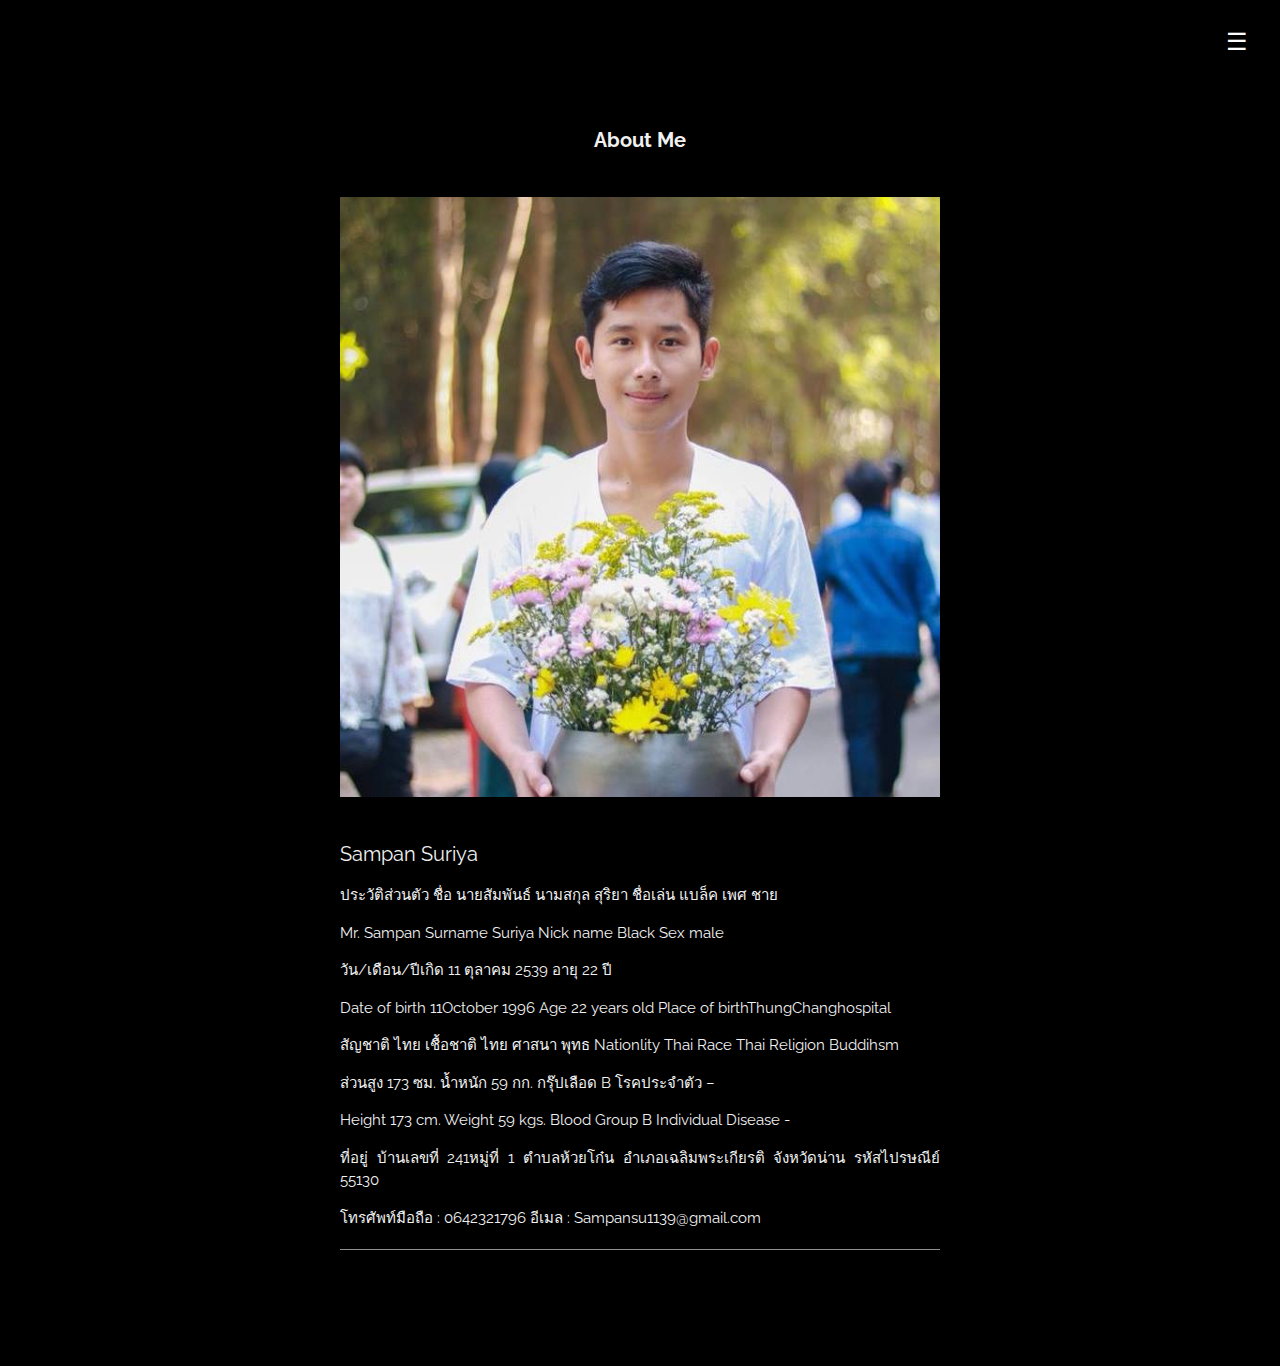
<file: about.html>
<!DOCTYPE html>
<html lang="en">
<title>About Me</title>
<meta charset="UTF-8">
<meta name="viewport" content="width=device-width, initial-scale=1">
<link rel="stylesheet" href="https://www.w3schools.com/w3css/4/w3.css">
<link rel="stylesheet" href="https://fonts.googleapis.com/css?family=Raleway">
<style>
    body,
    h1,
    h2,
    h3,
    h4,
    h5 {
        font-family: "Raleway", sans-serif
    }

    .w3-quarter img {
        margin-bottom: -6px;
        cursor: pointer
    }

    .w3-quarter img:hover {
        opacity: 0.6;
        transition: 0.3s
    }
</style>

<body class="w3-light-grey">

    <!-- Sidebar/menu -->
    <nav class="w3-sidebar w3-bar-block w3-black w3-animate-right w3-top w3-text-light-grey w3-large" style="z-index:3;width:250px;font-weight:bold;display:none;right:0;"
        id="mySidebar">
        <a href="javascript:void()" onclick="w3_close()" class="w3-bar-item w3-button w3-center w3-padding-32">CLOSE</a>
        <a href="index.html#" onclick="w3_close()" class="w3-bar-item w3-button w3-center w3-padding-16">HOME</a>
        <a href="index.html#about" onclick="w3_close()" class="w3-bar-item w3-button w3-center w3-padding-16">ABOUT
            ME</a>
        <a href="index.html#movie" onclick="w3_close()" class="w3-bar-item w3-button w3-center w3-padding-16">MOVIE</a>
        <a href="index.html#MyHome" onclick="w3_close()" class="w3-bar-item w3-button w3-center w3-padding-16">MyHome</a>
        <a href="index.html#contact" onclick="w3_close()" class="w3-bar-item w3-button w3-center w3-padding-16">CONTACT</a>
        <a href="https://github.com/sampan6108111007" onclick="w3_close()" class="w3-bar-item w3-button w3-center w3-padding-16">GITHUB</a>
        <a href="https://thaiall.github.io/tech100/training61.htm" onclick="w3_close()" class="w3-bar-item w3-button w3-center w3-padding-16">Friend</a>
    </nav>

    <!-- Top menu on small screens -->
    <header class="w3-container w3-top w3-black w3-xlarge w3-padding-16">

        <a href="javascript:void(0)" class="w3-right w3-button w3-black" onclick="w3_open()">☰</a>
    </header>

    <!-- Overlay effect when opening sidebar on small screens -->
    <div class="w3-overlay w3-animate-opacity" onclick="w3_close()" style="cursor:pointer" title="close side menu" id="myOverlay"></div>

    <!-- !PAGE CONTENT! -->
    <div class="w3-main w3-content" style="max-width:1600px;margin-top:83px">

        <!-- About section -->
        <div class="w3-container w3-black w3-center w3-text-light-grey w3-padding-32" id="about">
            <h4><b>About Me</b></h4>
            <img src="b.jpeg" alt="Me" class="w3-image w3-padding-32" width="600" height="650">
            <div class="w3-content w3-justify" style="max-width:600px">
                <h4>Sampan Suriya</h4>
                <p>ประวัติส่วนตัว
                    ชื่อ นายสัมพันธ์ นามสกุล สุริยา ชื่อเล่น แบล็ค เพศ ชาย
                    <p>Mr. Sampan Surname Suriya Nick name Black Sex male</p>
                    <p> วัน/เดือน/ปีเกิด 11 ตุลาคม 2539 อายุ 22 ปี</p>
                    <p> Date of birth 11October 1996 Age 22 years old Place of birthThungChanghospital</p>
                    <p> สัญชาติ ไทย เชื้อชาติ ไทย ศาสนา พุทธ Nationlity Thai Race Thai Religion Buddihsm</p>
                    <p> ส่วนสูง 173 ซม. น้ำหนัก 59 กก. กรุ๊ปเลือด B โรคประจำตัว – </p>
                    <p> Height 173 cm. Weight 59 kgs. Blood Group B Individual Disease - </p>
                    <p> ที่อยู่ บ้านเลขที่ 241หมู่ที่ 1 ตำบลห้วยโก๋น อำเภอเฉลิมพระเกียรติ จังหวัดน่าน รหัสไปรษณีย์
                        55130</p>
                    <p> โทรศัพท์มือถือ : 0642321796 อีเมล : Sampansu1139@gmail.com</p>
                </p>
                
                <hr class="w3-opacity">




                <!-- Footer -->
                <footer class="w3-container w3-padding-32 ">

                </footer>



                <!-- End page content -->
            </div>

            <script>
                // Script to open and close sidebar
                function w3_open() {
                    document.getElementById("mySidebar").style.display = "block";
                    document.getElementById("myOverlay").style.display = "block";
                }

                function w3_close() {
                    document.getElementById("mySidebar").style.display = "none";
                    document.getElementById("myOverlay").style.display = "none";
                }

                // Modal Image Gallery
                function onClick(element) {
                    document.getElementById("img01").src = element.src;
                    document.getElementById("modal01").style.display = "block";
                    var captionText = document.getElementById("caption");
                    captionText.innerHTML = element.alt;
                }

            </script>


</body>

</html>
</file>
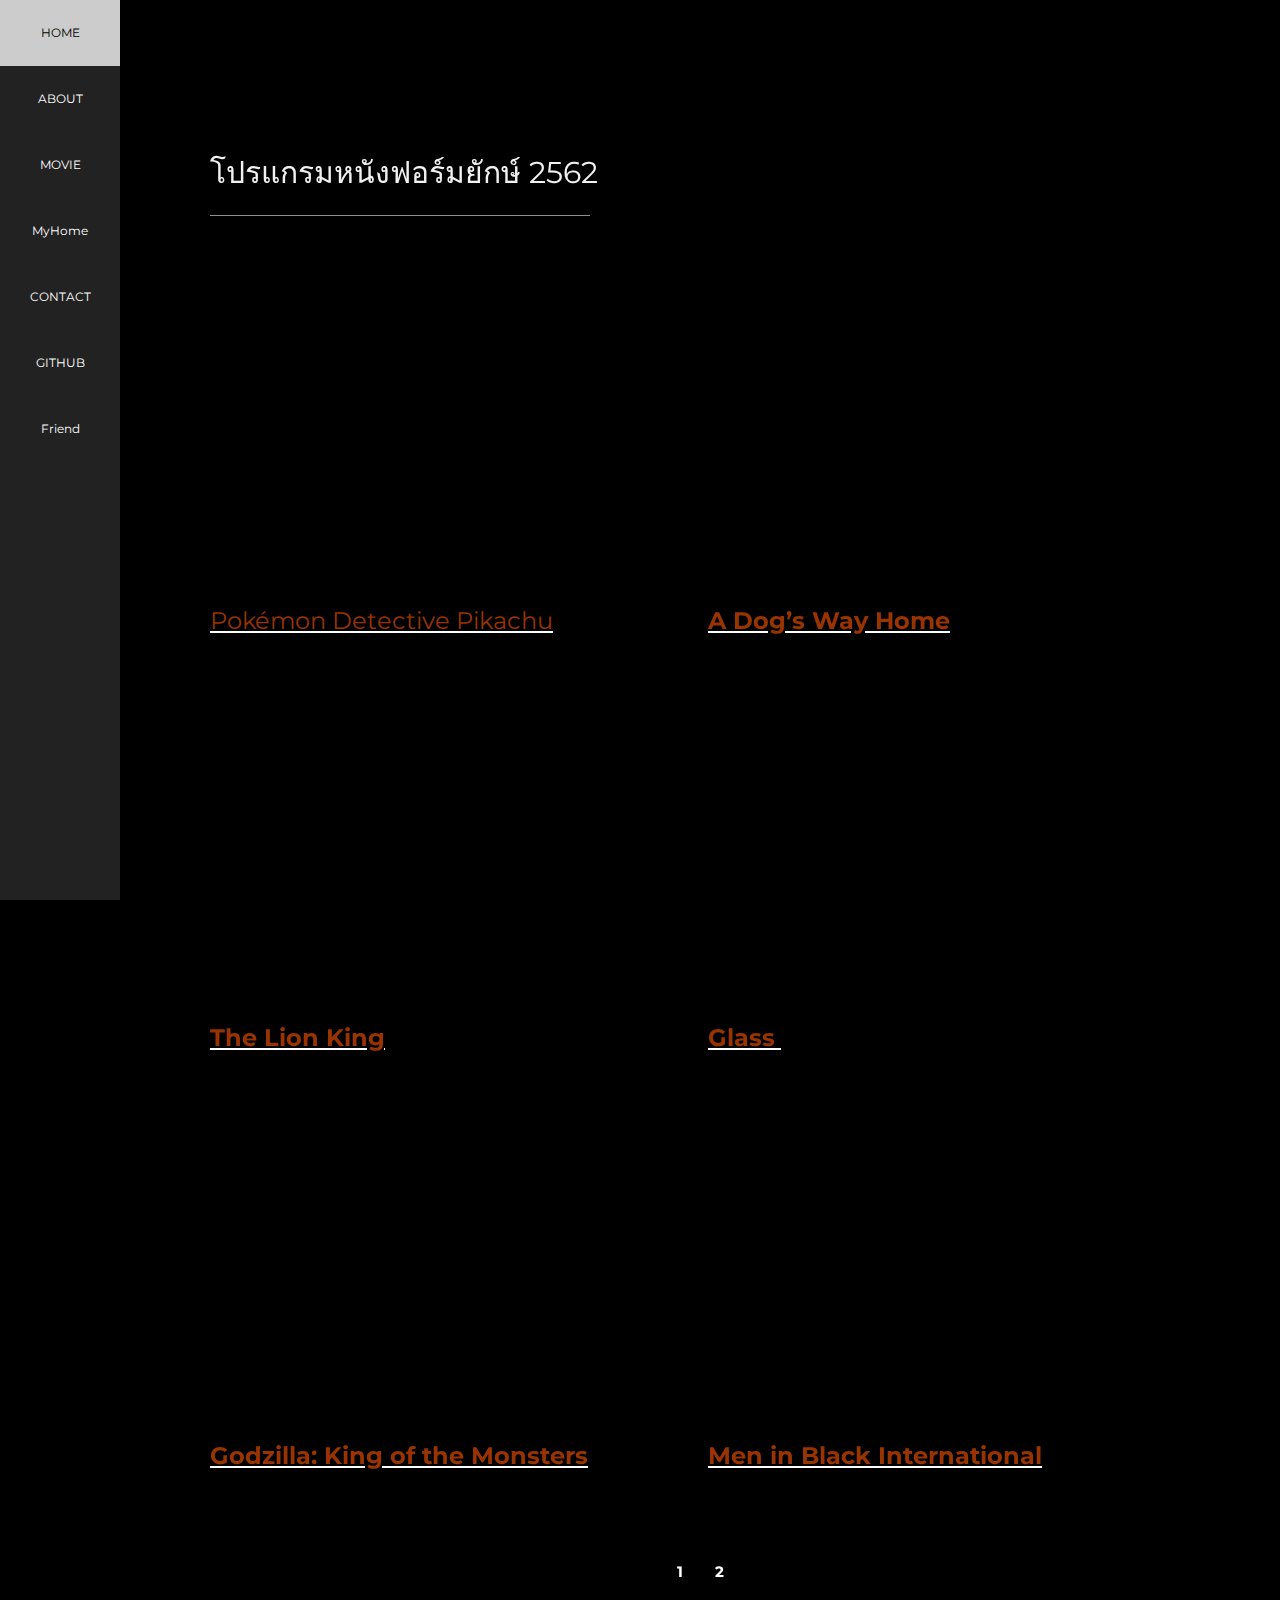
<file: movie.html>
<!DOCTYPE html>
<html>
<title>M O V I E</title>
<meta charset="UTF-8">
<meta name="viewport" content="width=device-width, initial-scale=1">
<link rel="stylesheet" href="https://www.w3schools.com/w3css/4/w3.css">
<link rel="stylesheet" href="https://fonts.googleapis.com/css?family=Montserrat">
<link rel="stylesheet" href="https://cdnjs.cloudflare.com/ajax/libs/font-awesome/4.7.0/css/font-awesome.min.css">
<style>
    body,
    h1,
    h2,
    h3,
    h4,
    h5,
    h6 {
        font-family: "Montserrat", sans-serif
    }

    .w3-row-padding img {
        margin-bottom: 12px
    }

    .w3-sidebar {
        width: 120px;
        background: #222;
    }

    #main {
        margin-left: 120px
    }

    @media only screen and (max-width: 600px) {
        #main {
            margin-left: 0
        }
    }
</style>

<body class="w3-black">

    <!-- Icon Bar (Sidebar - hidden on small screens) -->
    <nav class="w3-sidebar w3-bar-block w3-small w3-hide-small w3-center">

        <a href="index.html#" class="w3-bar-item w3-button w3-padding-large w3-black">

            <p>HOME</p>
        </a>
        <a href="index.html#about" class="w3-bar-item w3-button w3-padding-large w3-hover-black">

            <p>ABOUT</p>
        </a>
        <a href="index.html#movie" class="w3-bar-item w3-button w3-padding-large w3-hover-black">

            <p>MOVIE</p>
        </a>
        <a href="index.html#MyHome" class="w3-bar-item w3-button w3-padding-large w3-hover-black">

            <p>MyHome</p>
            <a href="index.html#contact" class="w3-bar-item w3-button w3-padding-large w3-hover-black">

                <p>CONTACT</p>
            </a>
            <a href="https://github.com/sampan6108111007" class="w3-bar-item w3-button w3-padding-large w3-hover-black">

                <p>GITHUB</p>
            </a>
            <a href="https://thaiall.github.io/tech100/training61.htm" class="w3-bar-item w3-button w3-padding-large w3-hover-black">

                <p>Friend</p>
              </a>
    </nav>

    <!-- Navbar on small screens (Hidden on medium and large screens) -->
    <div class="w3-top w3-hide-large w3-hide-medium" id="myNavbar">
        <div class="w3-bar w3-black w3-opacity w3-hover-opacity-off w3-center w3-small">
            <a href="index.html#" class="w3-bar-item w3-button" style="width:25% !important">HOME</a>
            <a href="index.html#about" class="w3-bar-item w3-button" style="width:25% !important">ABOUT</a>
            <a href="index.html#movie" class="w3-bar-item w3-button" style="width:25% !important">MOVIE</a>
            <a href="index.html#MyHome" class="w3-bar-item w3-button" style="width:25% !important">MyHome</a>
            <a href="index.html#contact" class="w3-bar-item w3-button" style="width:25% !important">CONTACT</a>
            <a href="https://github.com/sampan6108111007">GITHUB</a>
            <a href="https://thaiall.github.io/tech100/training61.htm">Friend</a>
        </div>
    </div>

    <!-- Page Content -->
    <div class="w3-padding-large" id="main">
        <!-- Header/Home -->
        <header class="w3-container w3-padding-32 w3-center w3-black" id="home">

        </header>
        <!-- Portfolio Section -->
        <div class="w3-padding-64 w3-content" id="movie">
            <h2 class="w3-text-light-grey">โปรแกรมหนังฟอร์มยักษ์ 2562</h2>
            <hr style="width:380px" class="w3-opacity">

            <!-- Grid for movie -->
            <div class="w3-row-padding" style="margin:0 -16px">
                <div class="w3-half">
                    <iframe width="420" height="345" frameborder="0" allowfullscreen="allowfullscreen" src="https://www.youtube.com/embed/bjw7ZIzChwo">
                    </iframe>
                    <p>
                        <a href="https://movie.mthai.com/film/239450.html">
                            <h3><span style="color: #993300;"></strong>Pokémon Detective Pikachu</strong></span></h3>
                        </a>
                    </p>

                    <iframe width="420" height="345" frameborder="0" allowfullscreen="allowfullscreen" src="https://www.youtube.com/embed/uY_SciwA5gc">
                    </iframe>
                    <p>
                        <a href="https://movie.mthai.com/film/245552.html">
                            <h3><strong><span style="color: #993300;">The Lion King</span></strong></h3>
                        </a>
                    </p>
                    <iframe width="420" height="345" frameborder="0" allowfullscreen="allowfullscreen" src="https://www.youtube.com/embed/ZtLcaRh7LAQ">
                    </iframe>
                    <p>
                        <a href="https://movie.mthai.com/film/237336.html">
                            <h3><strong><span style="color: #993300;">Godzilla: King of the Monsters</span></strong></h3>
                        </a>
                    </p>


                </div>

                <div class="w3-half">
                    <iframe width="420" height="345" frameborder="0" allowfullscreen="allowfullscreen" src="https://www.youtube.com/embed/1pKdCHvH310">
                    </iframe>
                    <p>
                        <a href="https://movie.mthai.com/film/242524.html">
                            <h3><strong><span style="color: #993300;">A Dog’s Way Home</span></strong></h3>
                        </a>
                    </p>
                    <iframe width="420" height="345" frameborder="0" allowfullscreen="allowfullscreen" src="https://www.youtube.com/embed/95ghQs5AmNk">
                    </iframe>
                    <p>
                        <a href="https://movie.mthai.com/film/235821.html">
                            <h3><span style="color: #993300;"><strong>Glass</strong>&nbsp;</span></h3>
                        </a>
                    </p>
                    <iframe width="420" height="345" frameborder="0" allowfullscreen="allowfullscreen" src="https://www.youtube.com/embed/8Iv5sLL7XWs">
                    </iframe>
                    <p>
                        <a href="https://movie.mthai.com/film/248017.html">
                            <h3><span style="color: #993300;"><strong>Men in Black International</span></h3>
                        </a>
                    </p>
                </div>
                <div class="w3-center w3-padding-32">
                    <div class="w3-bar">
            <div class="w3-padding-64 w3-content" id="movie">
                        <a href="index.html#movie" class="w3-bar-item w3-black w3-button">1</a>
                        <a href="#" class="w3-bar-item w3-button w3-hover-black">2</a>


                    </div>
                </div>
                <!-- End photo grid -->
            </div>
            <!-- End Portfolio Section -->


            <!-- Footer -->
            <footer class="w3-content w3-padding-64 w3-text-grey w3-xlarge">
                <a href="https://web.facebook.com/profile.php?id=100029279708428"><i class="fa fa-facebook-official w3-hover-opacity"></i></a>
                <i class="fa fa-instagram w3-hover-opacity"></i>
                <i class="fa fa-twitter w3-hover-opacity"></i>


            </footer>

            <!-- END PAGE CONTENT -->
        </div>

</body>

</html>
</file>
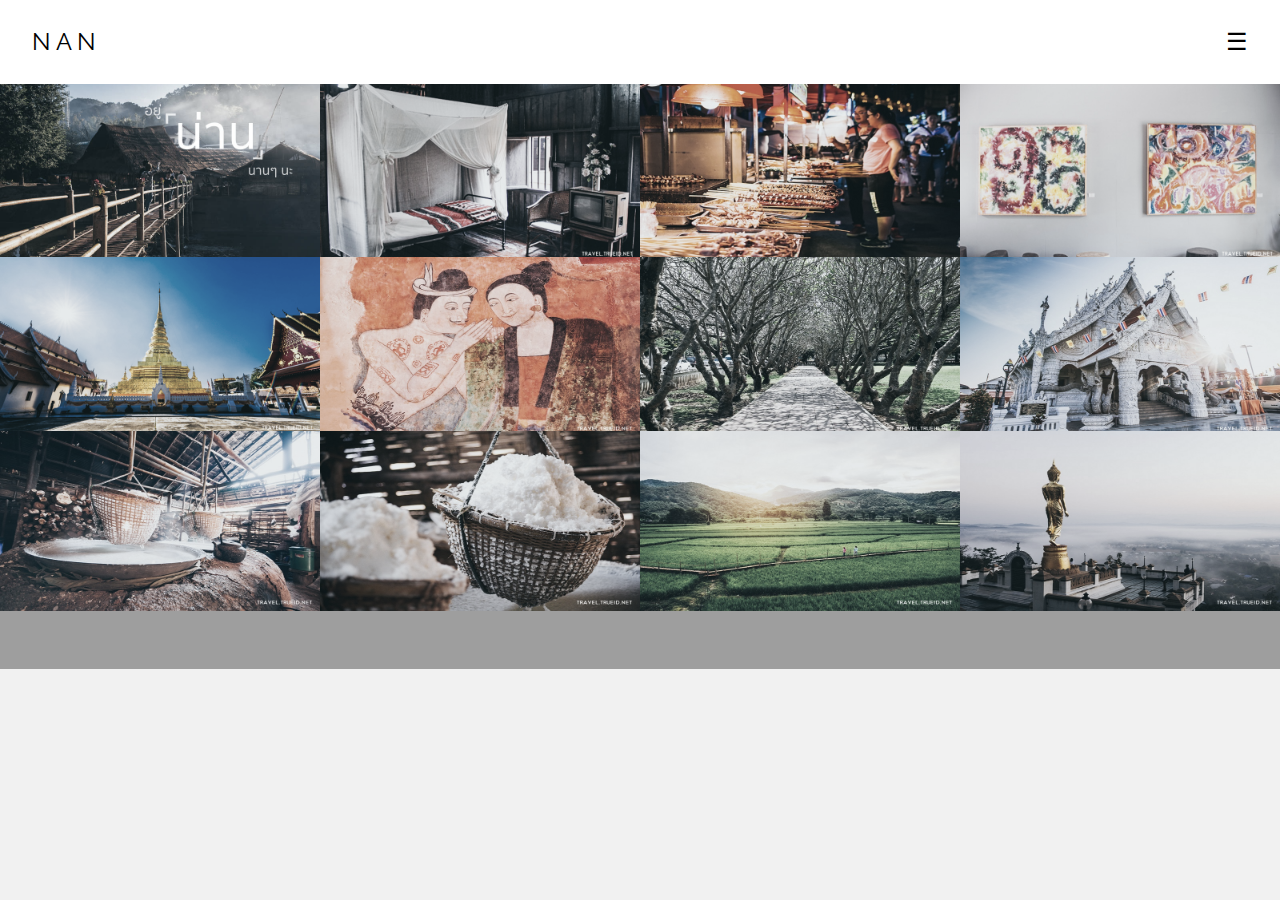
<file: nan.html>
<!DOCTYPE html>
<html lang="en">
<title>Top Attraction</title>
<meta charset="UTF-8">
<meta name="viewport" content="width=device-width, initial-scale=1">
<link rel="stylesheet" href="https://www.w3schools.com/w3css/4/w3.css">
<link rel="stylesheet" href="https://fonts.googleapis.com/css?family=Raleway">
<style>
    body,
    h1,
    h2,
    h3,
    h4,
    h5 {
        font-family: "Raleway", sans-serif
    }

    .w3-quarter img {
        margin-bottom: -6px;
        cursor: pointer
    }

    .w3-quarter img:hover {
        opacity: 0.6;
        transition: 0.3s
    }
</style>

<body class="w3-light-grey">

    <!-- Sidebar/menu -->
    <nav class="w3-sidebar w3-bar-block w3-black w3-animate-right w3-top w3-text-light-grey w3-large" style="z-index:3;width:250px;font-weight:bold;display:none;right:0;"
        id="mySidebar">
        <a href="javascript:void()" onclick="w3_close()" class="w3-bar-item w3-button w3-center w3-padding-32">CLOSE</a>
        <a href="index.html#" onclick="w3_close()" class="w3-bar-item w3-button w3-center w3-padding-16">HOME</a>
        <a href="index.html#about" onclick="w3_close()" class="w3-bar-item w3-button w3-center w3-padding-16">ABOUT
            ME</a>
        <a href="index.html#movie" onclick="w3_close()" class="w3-bar-item w3-button w3-center w3-padding-16">MOVIE</a>
        <a href="index.html#MyHome" onclick="w3_close()" class="w3-bar-item w3-button w3-center w3-padding-16">MyHome</a>
        <a href="index.html#contact" onclick="w3_close()" class="w3-bar-item w3-button w3-center w3-padding-16">CONTACT</a>
        <a href="https://github.com/sampan6108111007" onclick="w3_close()" class="w3-bar-item w3-button w3-center w3-padding-16">GITHUB</a>
        <a href="https://thaiall.github.io/tech100/training61.htm" onclick="w3_close()" class="w3-bar-item w3-button w3-center w3-padding-16">Friend</a>
    </nav>

    <!-- Top menu on small screens -->
    <header class="w3-container w3-top w3-white w3-xlarge w3-padding-16">
        <span class="w3-left w3-padding">N A N</span>
        <a href="javascript:void(0)" class="w3-right w3-button w3-white" onclick="w3_open()">☰</a>
    </header>

    <!-- Overlay effect when opening sidebar on small screens -->
    <div class="w3-overlay w3-animate-opacity" onclick="w3_close()" style="cursor:pointer" title="close side menu" id="myOverlay"></div>

    <!-- !PAGE CONTENT! -->
    <div class="w3-main w3-content" style="max-width:1600px;margin-top:83px">

        <!-- Photo grid -->
        <div class="w3-row w3-grayscale-min">
            <div class="w3-quarter">
                <img src="nan0.jpg" style="width:100%" onclick="onClick(this)" alt="นอกจากเมืองยอดฮิตอย่างเชียงใหม่ เชียงราย แม่ฮ่องสอน แล้ว น่าน เป็นอีกหนึ่งจังหวัดทางภาคเหนือที่มีเสน่ห์ไม่น้อย ด้วยความที่เป็นเมืองท่ามกลางหุบเขา มีธรรมชาติสวยงาม อีกทั้งยังอบอวลด้วยกลิ่นอายของศิลปวัฒนธรรมที่โดดเด่นไม่เหมือนใคร สโลว์ไลฟ์กันสุดๆ บอกเลยว่า หากได้มีโอกาสไปเที่ยวน่าน อยากให้อยู่กันนานๆ หน่อย กับ 10 ที่เที่ยว น่าน สุดสโลว์ไลฟ์ อยู่เที่ยวกันนานๆ ">
                <img src="Nan1.jpg" style="width:100%" onclick="onClick(this)" alt="พระธาตุแช่แห้ง ไปเยือนเมืองน่าน ต้องไม่พลาดแวะไปสักการะ พระธาตุแช่แห้ง พระธาตุคู่บ้านคู่เมืองน่าน ตั้งอยู่บนเนินทางฝั่งตะวันออกของแม่น้ำน่าน บริเวณที่เป็นศูนย์กลางเมืองน่านเดิม

                ภายในวัดงดงามไปด้วยสถาปัตกรรมและศิลปกรรมสกุลช่างน่านที่สวยงามและอ่อนช้อย ไม่เหมือนเมืองไหนๆ นอกจากนี้พระธาตุแช่แห้งยังเป็นพระธาตุประจำปีเถาะ ซึ่งชาวล้านนาเชื่อว่า หากได้เดินทางไป “ชุธาตุ” หรือนมัสการพระธาตุประจำปีเกิดจะได้รับอานิสงส์อย่างยิ่ง">
                <img src="Nan22.jpg" style="width:100%" onclick="onClick(this)" alt="บ่อเกลือ สินเธาว์ ณ อำเภอบ่อเกลือ ห่างจากตัวเมืองน่านไปประมาณ 80 กม. เป็นแหล่งผลิตเกลือสินเธาว์ เพราะมีบ่อน้ำเกลือสินเธาว์อยู่ถึง 9 บ่อ และเป็นแหล่งเกลือสินเธาว์ขนาดใหญ่ที่มีความสำคัญมาแต่โบราณ

                ที่นี่สามารถชมบ่อเกลือสินเธาว์ วิธีการผลิตเกลือสินเธาว์แบบดั้งเดิม รวมถึงซื้อผลิตภัณฑ์จากบ่อเกลือ อย่างไข่ต้มน้ำเกลือ เกลือบริโภค เกลือสปาขัดผิว และดอกเกลือบำรุงผิว กลับไปเป็นของฝากได้อีกด้วย">
            </div>

            <div class="w3-quarter">
                <img src="nan3.jpg" style="width:100%" onclick="onClick(this)" alt="โฮงเจ้าฟองคำ เที่ยวจังหวัดน่านทั้งที นอกจากชมวัดวาอารามที่มีความสวยงามแล้ว ต้องไม่พลาดชมบ้านเจ้าล้านนาไทยในยุคเก่าที่ถูกอนุรักษ์ไว้ค่อนข้างสมบูรณ์ ถือเป็นมรดกทางวัฒนธรรมที่มีค่ายิ่ง อย่าง โฮงเจ้าฟองคำ ซึ่งเป็นบ้านเจ้าล้านนาไทยฝ่ายเหนืออายุกว่า 100 ปี

                โฮงเจ้าฟองคำเป็นเรือนไม้ทั้งหลัง สถาปัตยกรรมเป็นแบบล้านนาสมัยก่อน จึงสามารถเห็นความเก่าแก่ผ่านตัวบ้านและข้าวของเครื่องใช้ต่างๆ ที่ถูกเก็บไว้ในสภาพที่ค่อนข้างสมบูรณ์ นอกจากนี้โฮวเจ้าฟองคำยังเปิดเป็นที่เรียนรู้เรื่องการทอผ้าพื้นเมืองอีกด้วย">
                <img src="nan_1.jpg" style="width:100%" onclick="onClick(this)" alt="วัดภูมินทร์ เป็นวัดสวยเมืองน่านตั้งอยู่ที่ตำบลในเวียง ข้างๆ กับข่วงเมืองน่าน ความสวยแปลกของวัดนี้คือ เป็นวัดเพียงหนึ่งเดียวในประเทศไทยที่สร้างทรงจตุรมุข ดูแล้วคล้ายตั้งอยู่บนหลังพญานาคขนาดใหญ่ 2 ตัว อาคารเป็นทั้งพระอุโบสถและพระวิหาร ภายในประดิษฐานพระพุทธรูปขนาดใหญ่ 4 องค์หันออกด้านประตูทั้ง 4 ทิศ
                จุดเด่นของวัดนอกจากความงามไม่เหมือนวัดใดแล้ว ยังมีภาพจิตรกรรมฝาผนังปู่ม่าย่าม่าน หรือภาพกระซิบรัก อันเลื่องลือ ที่ต้องห้ามพลาดชม">
                <img src="nan2_1_1.jpg" style="width:100%" onclick="onClick(this)" alt="ขึ้นดอยดูบ่อเกลือสินเธาว์ ชิมสตรอว์เบอร์รี่หวาน ที่เมืองน่าน">
            </div>

            <div class="w3-quarter">
                <img src="nan7_1.jpg" style="width:100%" onclick="onClick(this)" alt="ถนนคนเดินเมืองน่าน ถนนคนเดินเมืองเหนือ ใช่ว่าจะมีแต่ที่เชียงใหม่ เชียงราย หรือปาย แม่ฮ่องสอน ที่น่านก็มีเช่นเดียวกัน ถนนคนเดินเมืองน่าน ตั้งอยู่บนถนนผากอง ข้างวัดภูมินทร์และข่างเมืองน่าน เปิดทุกวันเสาร์และอาทิตย์ ตั้งแต่เวลาประมาณ 5 โมงเย็นเป็นต้นไป
                ถนนคนเดินแห่งนี้อาจไม่ยาวมาก แต่มีของขายที่น่าสนใจ ส่วนใหญ่เป็นของที่ระลึกอันเป็นเอกลักษณ์ของชาวเหนือ ของแฮนด์เมดต่างๆ รวมถึงของอร่อยที่น่าลองชิมทั้งนั้น">
                <img src="nan8_1.jpg" style="width:100%" onclick="onClick(this)" alt="ซุ้มลีลาวดี อีกหนึ่งสถานที่เมื่อไปเที่ยวน่าน ต้องแวะไปถ่ายภาพเป็นที่ระลึกให้ได้ ที่ ซุ้มลีลาวดี บริเวณด้านหน้าพิพิธภัณฑ์แห่งชาติน่าน ซึ่งปลูกเรียงรายไว้อย่างสวยงาม ต้นลีลาวดีสูงใหญ่แผ่กิ่งก้านสาขา สร้างความร่มรื่น แม้ว่าจะเป็นช่วงที่ดอกลีลาวดียังไม่ผลิบานก็มีความสวยงามไปอีกแบบ">
                <img src="nan9_1.jpg" style="width:100%" onclick="onClick(this)" alt="ปัว หลบไปใช้ชีวิตแบบช้าๆ กันที่ อ.ปัว จ.น่าน ความสงบเรียบง่ายของที่นี่จะทำให้ต้องตกหลุมรัก โดยเฉพาะบรรยากาศทุ่งนาสีเขียวขจีที่โอบล้อมด้วยภูเขาในช่วงหน้าฝนที่ทุ่งนาต่างก็เขียวชอุ่ม สายฝนโปรยปรายให้สดชื่น
                ถ้าอยากพักผ่อนแบบชมวิวสวยๆ แบบนี้ มีบ้านพักโฮมสเตย์ให้เลือกหลากหลาย ทั้งโฮมสเตย์ตานงค์ ตูบนาโฮมสเตย์ บ้านหัวน้ำโฮมสเตย์ ต้นแหลงโฮมสเตย์ เป็นต้น">
            </div>

            <div class="w3-quarter">
                <img src="nan6.jpg" style="width:100%" onclick="onClick(this)" alt="หอศิลป์ริมน่าน สัมผัสกับกลิ่นอายความเป็นล้านนา พักผ่อนแบบสโลว์ไลฟ์ ด้วยการไปเสพศิลป์ที่ หอศิลป์ริมน่าน สถานที่ที่คนรักศิลปะห้ามพลาดอย่างเด็ดขาด หอศิลป์ริมน่านก่อตั้งโดย วินัย ปราบริปู ศิลปินชาวน่านชื่อดังที่รักในศิลปะ
                ภายในรวบรวมงานศิลปะของศิลปินไทยร่วมสมัยที่มีผลงานการสร้างสรรค์และรูปแบบที่มีเอกลักษณ์โดดเด่น โดยจะหมุนเวียนกันไปตลอดทั้งปี รวมถึงจัดแสดงนิทรรศการงานศิลปะของคุณวินัย ปราบริปู ไว้ด้วย ซึ่งไฮลท์ที่ห้ามพลาดคือ ภาพฝีพระหัตถ์สมเด็จพระเทพรัตนราชสุดาฯ สยามบรมราชกุมารี ที่ทรงเขียนพระราชทานไว้ที่หอศิลป์ริมน่านแห่งนี้">
                <img src="Nan4_1.jpg" style="width:100%" onclick="onClick(this)" alt="วัดมิ่งเมือง ในบรรดาวัดสวยของจังหวัดน่าน วัดมิ่งเมือง เป็นอีกหนึ่งวัดชื่อดังและเป็นเอกลักษณ์ของน่าน รวมถึงเป็นที่ตั้งของ เสาพระหลักเมืองน่าน ที่ใครไปเที่ยวน่าน ต้องไปไหว้สักการะเพื่อความเป็นสิริมงคล
                เสาพระหลักเมืองประดิษฐานอยู่ในจตุรมุขสีขาวบริเวณด้านหน้าพระอุโบสถของวัด สามารถแวะไปสักการะได้ทั้ง 4 ทิศ แต่ละทิศจะมีความหมายมงคล จากนั้นเข้าไปสักการะพระประธานภายในอุโบสถ และชมภาพจิตรกรรมฝนังภายใน นอกจากนี้รอบๆ พระอุโบสถยังงดงามไปด้วยลายปูนปั้นสีขาว มีความวิจิตรงดงามไม่แพ้วัดอื่นๆ ของน่านเลย">
                <img src="Nan5_1.jpg" style="width:100%" onclick="onClick(this)" alt="วัดพระธาตุเขาน้อย วัดพระธาตุเขาน้อย ตั้งอยู่บนยอดดอยเขาน้อยทางด้านตะวันตกของตัวเมืองน่าน องค์พระธาตุเป็นเจดีย์ก่ออิฐถือปูนทั้งองค์ งดงามแบบศิลปะพม่าผสมล้านนา ภายในบรรจุพระเกศาธาตุขององค์สมเด็จพระสัมมาสัมพุทธเจ้า เนื่องจากตั้งอยู่บนยอดดอย
                บริเวณลานปูนพระพุทธรูปปางลีลาองค์ใหญ่ คือ พระพุทธมหาอุตมมงคลนันทบุรีศรีเมืองน่าน จึงสามารถมองเห็นทิวทัศน์เมืองน่านได้ทั้งเมืองแบบ 360 องศา บนฉากหลังที่เป้นภูเขาโอบล้อมเมือง หากไปเที่ยวน่าน ห้ามพลาดจุดชมวิวที่สวยที่สุดแห่งนี้">
            </div>
        </div>



        <!-- Modal for full size images on click-->
        <div id="modal01" class="w3-modal w3-black" style="padding-top:0" onclick="this.style.display='none'">
            <span class="w3-button w3-black w3-xlarge w3-display-topright">×</span>
            <div class="w3-modal-content w3-animate-zoom w3-center w3-transparent w3-padding-64">
                <img id="img01" class="w3-image">
                <p id="caption"></p>
            </div>
        </div>



        <!-- Footer -->
        <footer class="w3-container w3-padding-32 w3-grey">



        </footer>


        <!-- End page content -->
    </div>

    <script>
        // Script to open and close sidebar
        function w3_open() {
            document.getElementById("mySidebar").style.display = "block";
            document.getElementById("myOverlay").style.display = "block";
        }

        function w3_close() {
            document.getElementById("mySidebar").style.display = "none";
            document.getElementById("myOverlay").style.display = "none";
        }

        // Modal Image Gallery
        function onClick(element) {
            document.getElementById("img01").src = element.src;
            document.getElementById("modal01").style.display = "block";
            var captionText = document.getElementById("caption");
            captionText.innerHTML = element.alt;
        }

    </script>


</body>

</html>
</file>
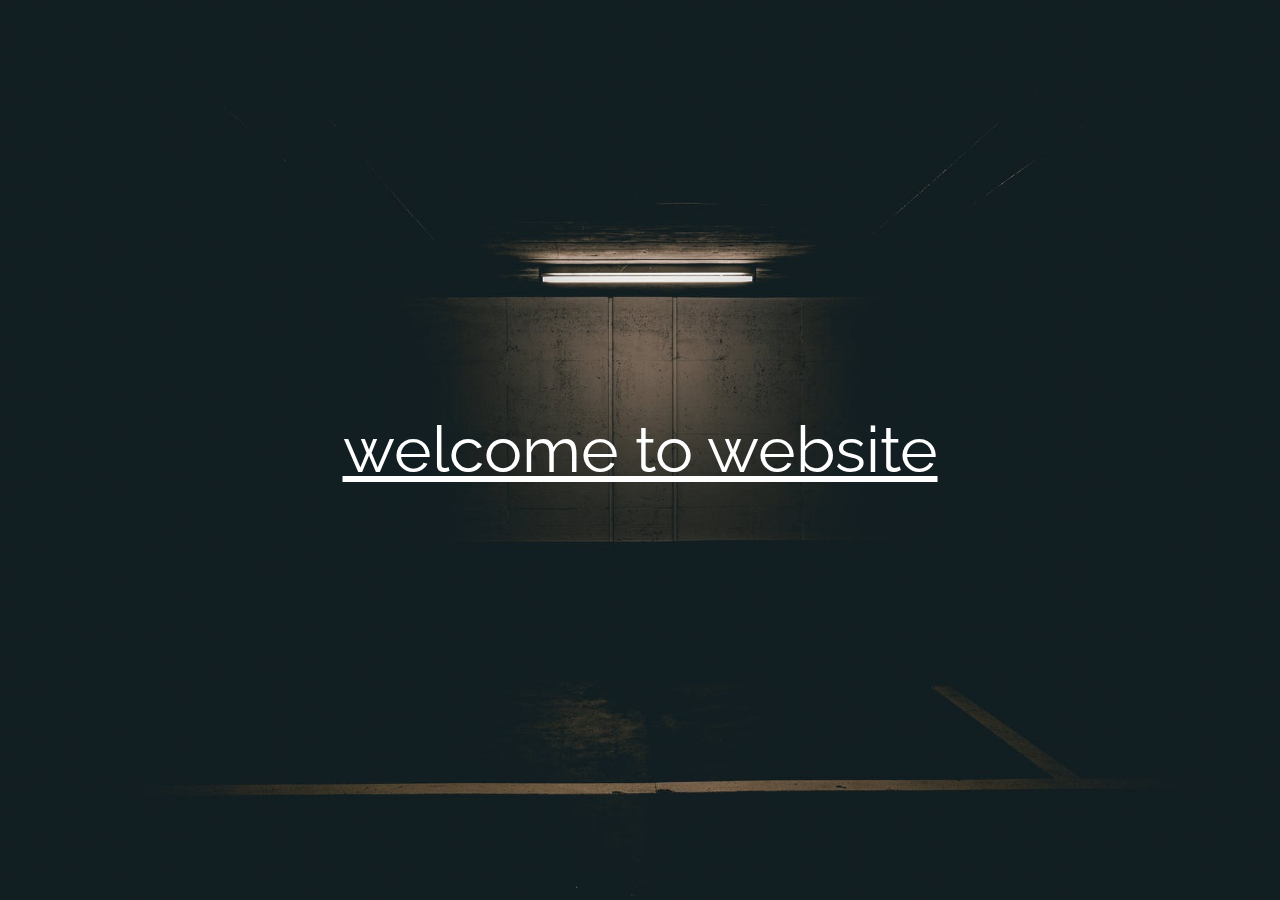
<file: profile.html>
<!DOCTYPE html>
<html>
<title>sampan</title>
<meta charset="UTF-8">
<meta name="viewport" content="width=device-width, initial-scale=1">
<link rel="stylesheet" href="https://www.w3schools.com/w3css/4/w3.css">
<link rel="stylesheet" href="https://fonts.googleapis.com/css?family=Raleway">
<style>
body,h1 {font-family: "Raleway", sans-serif}
body, html {height: 100%}
.bgimg {
  background-image: url('d.jpg');
  min-height: 100%;
  background-position: center;
  background-size: cover;
}
</style>
<body>

<div class="bgimg w3-display-container w3-animate-opacity w3-text-white">
  <a href="index.html#">
  <div class="w3-display-middle">
    <h1 class="w3-jumbo w3-animate-top">welcome to website</h1>
    </a>
    
  </div>
  
</div>

</body>
</html>
</file>
